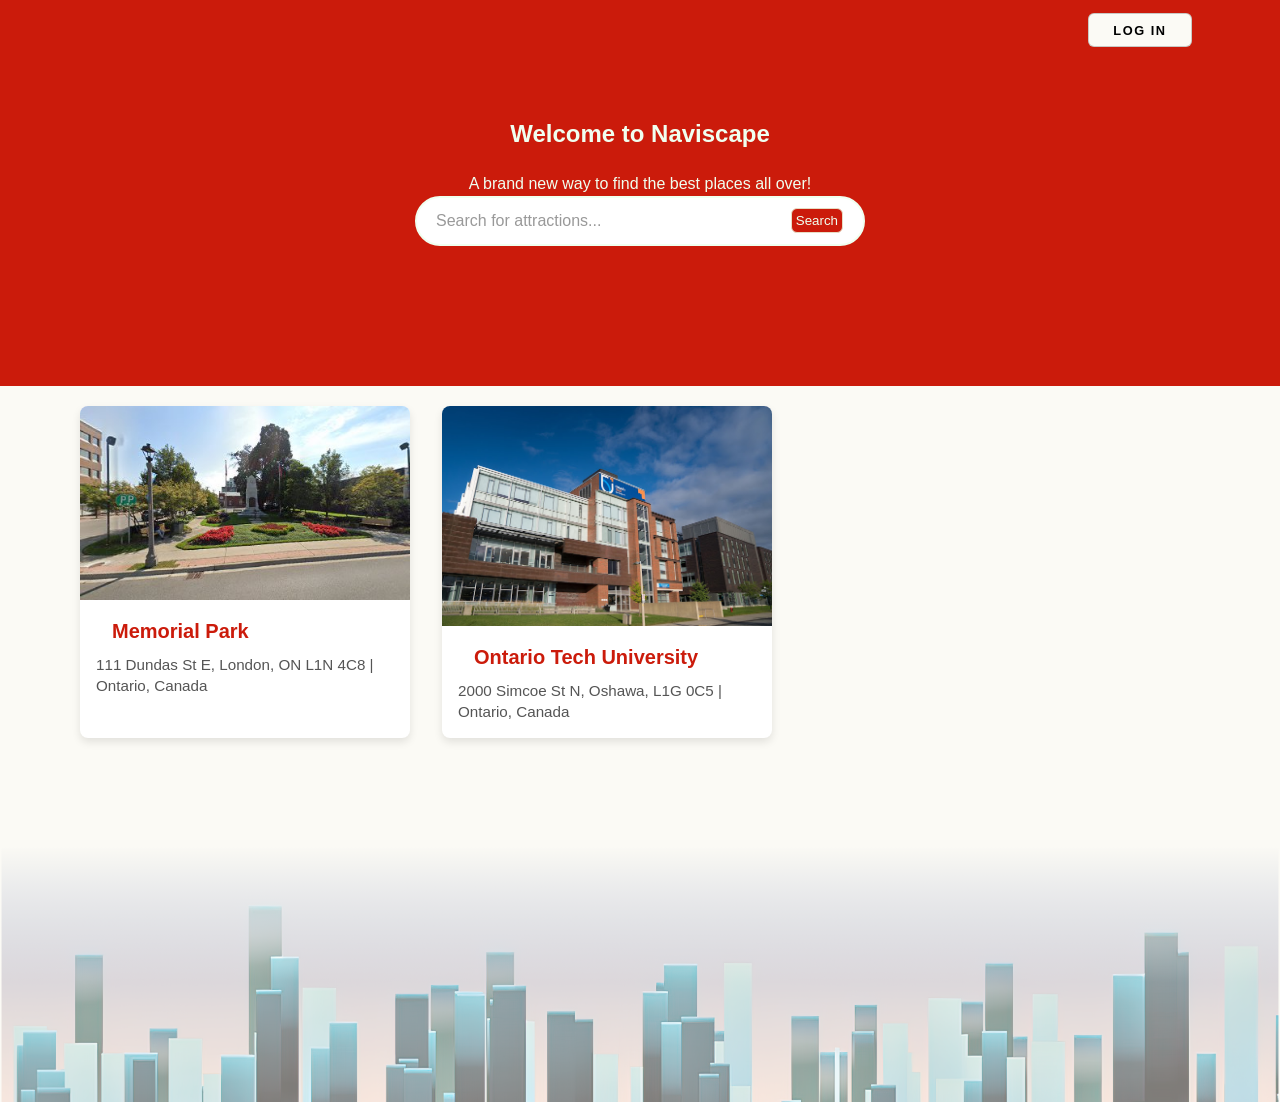
<file: src/html/index.html>
<!DOCTYPE html>
<html lang="en">
    <head>
        <meta charset="UTF-8">
        <meta name="viewport" content="width=device-width, initial-scale=1.0">
        <title>Naviscape - Home</title>
        <!-- <link rel="stylesheet" href="../styles/index-style.css"> -->
         <link rel="stylesheet" href="../styles/index-style.css">
    </head>
    <body>
        <!-- Website header -->
        <header class="site-header">
            <nav id="site-navigation" class="site-navigation" aria-label="Main navigation">
                <a class="button-login" href=login-page.html aria-hidden="true">Log In</a>
            </nav>
        </header>

        <main id="top">
            <section class="hero">
                <div class="hero-content">
                    <h1>Welcome to Naviscape</h1>
                    <p>A brand new way to find the best places all over!</p>
                    <form class="search-content" action="/search" method="get">
                        <input type="search" class="search-input" name="q" placeholder="Search for attractions..." aria-label="Search for attractions">
                        <button type="submit" class="search-button">Search</button>
                    </form>
                </div>
            </section>
            <section class="display-card">
                <div class="card">
                    <img src="../../images/MemorialPark.jpg" alt="Attraction 1" class="card-image">
                    <div class="card-content">
                        <h3 class="card-title">
                            <a href="static-details2.html" class="card-link">Memorial Park</a>
                        </h3>
                        <p class="card-text">
                            111 Dundas St E, London, ON L1N 4C8 | Ontario, Canada
                        </p>
                    </div>
                </div>
                <div class="card">
                    <img src="../../images/OnTech.jpg" alt="Attraction 2" class="card-image">
                    <div class="card-content">
                        <h3 class="card-title">
                            <a href="static-details1.html" class="card-link">Ontario Tech University</a>
                        </h3>
                        <p class="card-text">
                            2000 Simcoe St N, Oshawa, L1G 0C5 | Ontario, Canada
                        </p>
                    </div>
                </div>
            </section>
            
            <div class="bottom-city-fader">
                <img src="../../images/city-background.png" alt="City Skyline Background" class="faded-city-img">
            </div>
        </main>
    </body>
</html>
</file>
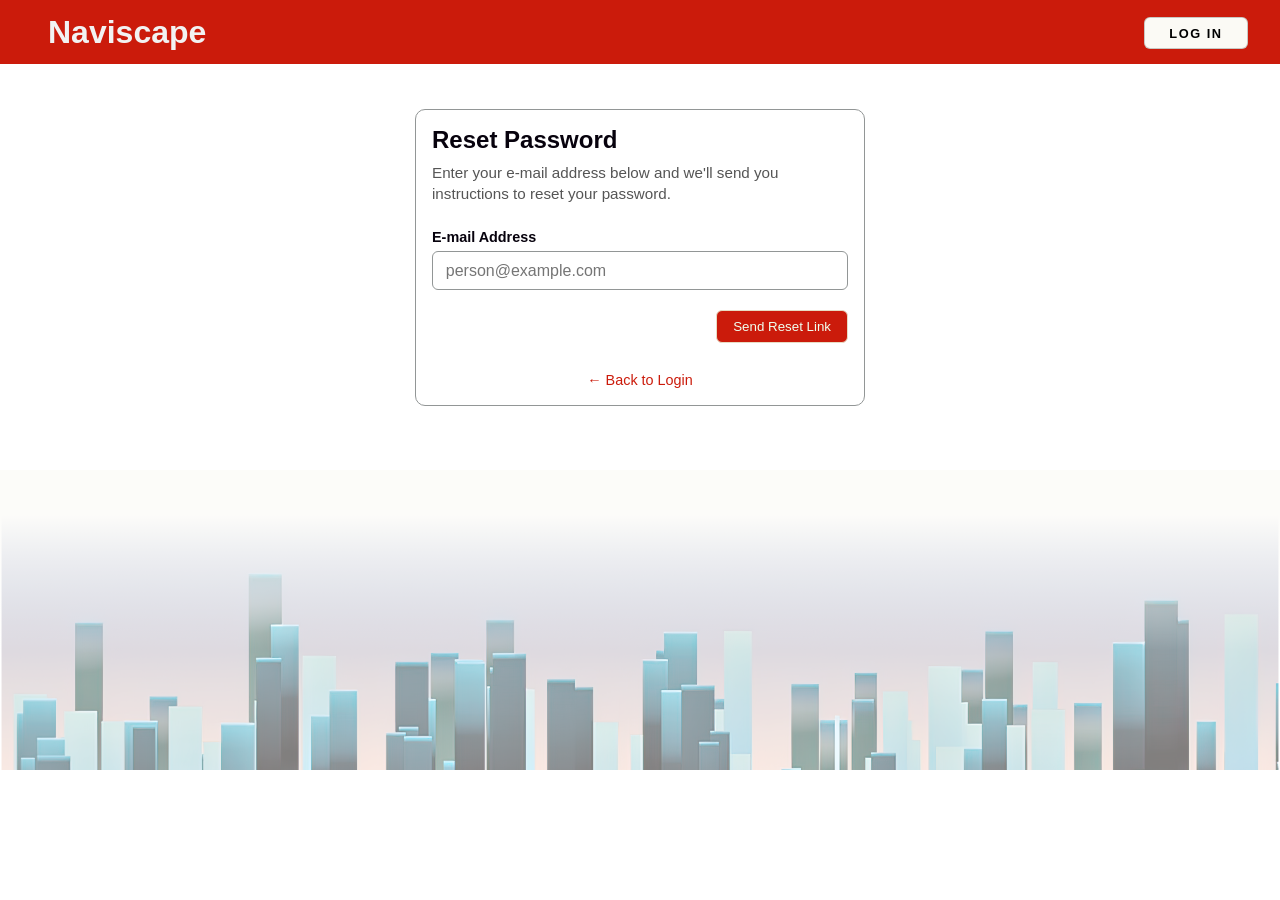
<file: src/html/forgot-password.html>
<!DOCTYPE html>
<html lang="en">
    <head>
        <meta charset="UTF-8">
        <meta name="viewport" content="width=device-width, initial-scale=1.0">
        <title>Naviscape - Forgot Password</title>
        <link rel="stylesheet" href="../styles/style.css"/>         <!-- general website styling -->
        <link rel="stylesheet" href="../styles/login-styles.css">   <!-- page-specific login styles -->
    </head>
    <body>
        <!-- Website header -->
        <header class="site-header">
            <a class="website-brand" href="index.html">Naviscape</a>
            <nav id="site-navigation" class="site-navigation" aria-label="Main navigation">
                <a class="button-login" href=login-page.html aria-hidden="true">Log In</a>
            </nav>
        </header>

        <main>
            <div class="item-detail-body auth-container">
                <section class="auth-header">
                    <h1>Reset Password</h1>
                    <p>Enter your e-mail address below and we'll send you instructions to reset your password.</p>
                </section>

                <form class="auth-form" action="#" method="post">
                    <div class="form-group">
                        <label for="Email">E-mail Address</label>
                        <input type="email"
                               id="email"
                               name="email"
                               placeholder="person@example.com"
                               required
                        >
                    </div>

                    <button type="submit" class="auth-button">Send Reset Link</button>

                    <div class="auth-footer">
                        <a href="login-page.html" class="back-link">
                            &larr; Back to Login
                        </a>
                    </div>
                </form>
            </div>

            <div class="bottom-city-fader">
                <img src="../../images/city-background.png" alt="City Skyline Background" class="faded-city-img">
            </div>
        </main>
    </body>
</html>
</file>
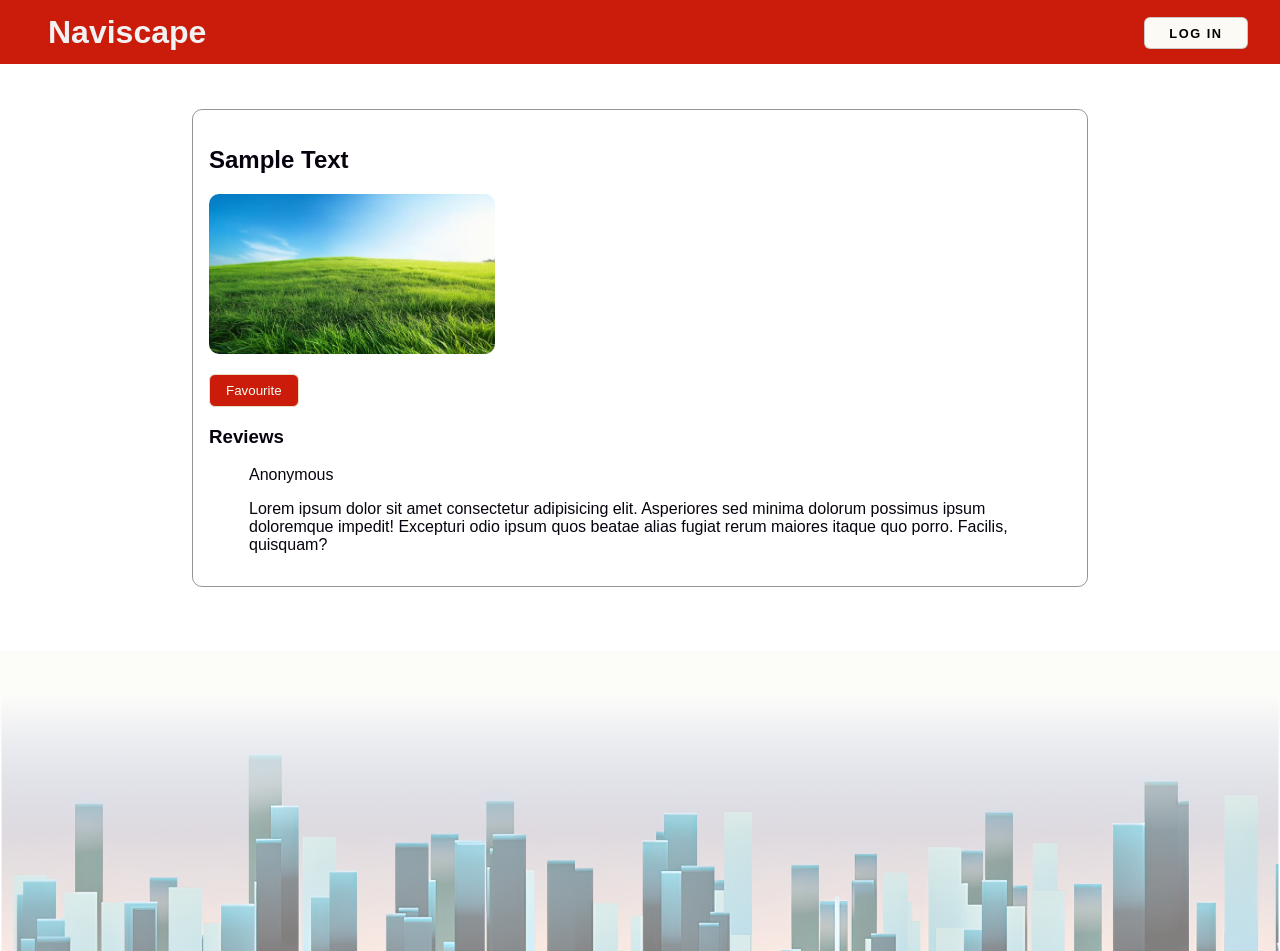
<file: src/html/item-details.html>
<!DOCTYPE html>
<html lang="en">
    <head>
        <meta charset="UTF-8">
        <meta name="viewport" content="width=device-width, initial-scale=1.0">
        <title>Naviscape - Item Details Template</title>
        <link rel="stylesheet" href="../styles/style.css"/>
    </head>
    <body>
        <!-- Website header -->
        <header class="site-header">
            <a class="website-brand" href="index.html">Naviscape</a>
            <nav id="site-navigation" class="site-navigation" aria-label="Main navigation">
                <a class="button-login" href=login-page.html aria-hidden="true">Log In</a>
            </nav>
        </header>

        <main>
            <div class="item-detail-body">

                <section class="attraction-details">
                    <!-- Name of Attraction -->
                    <h1 class="attraction-name">Sample Text</h1>

                    <!-- Image of Attraction -->
                    <img src="../../images/grass-field.jpg" alt="image showing a grassy landscape">

                    <article class="location-details">
                        <!-- Location address -->
                        <p></p>
                        <!--Plus Code  -->
                        <p></p>
                        <!-- Additional information -->
                        <p></p>
                    </article>
                    <button>Favourite</button>
                </section>
                
                <!-- Reviews list -->
                <section class="review">
                <h3>Reviews</h3>
                <ul class="review-list">
                    <li>
                        <article>
                            <!-- User -->
                            <p>Anonymous</p>
                            <!-- Review -->
                            <p>Lorem ipsum dolor sit amet consectetur adipisicing elit. Asperiores sed minima dolorum possimus ipsum doloremque impedit! Excepturi odio ipsum quos beatae alias fugiat rerum maiores itaque quo porro. Facilis, quisquam?</p>
                        </article>
                    </li>
                </ul>
                </section>
            </div>
            
            <div class="bottom-city-fader">
                <img src="../../images/city-background.png" alt="City Skyline Background" class="faded-city-img">
            </div>
        </main>
    </body>
</html>
</file>
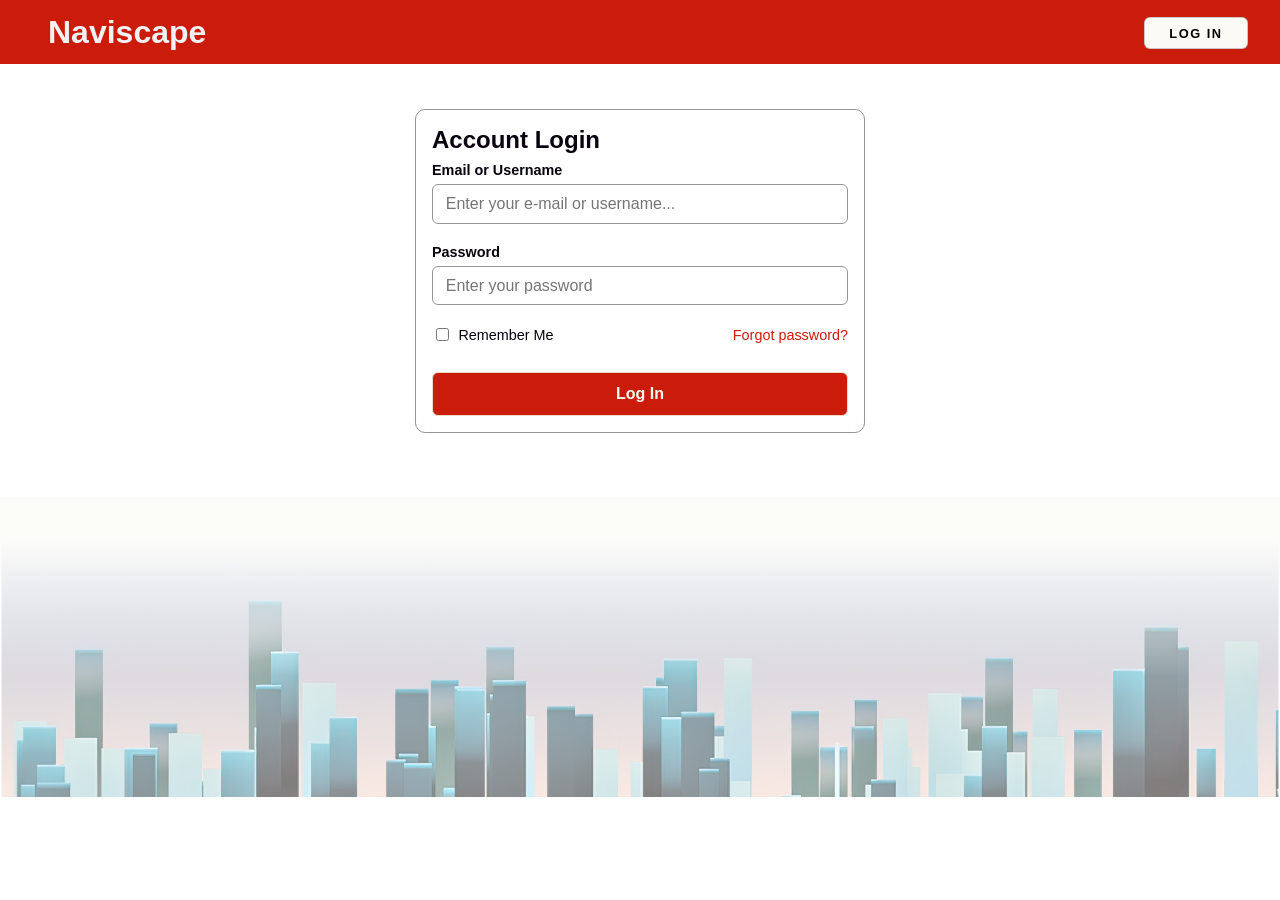
<file: src/html/login-page.html>
<!DOCTYPE html>
<html lang="en">
    <head>
        <meta charset="UTF-8">
        <meta name="viewport" content="width=device-width, initial-scale=1.0">
        <title>Naviscape - Login</title>
        <link rel="stylesheet" href="../styles/style.css"/>         <!-- general website styling -->
        <link rel="stylesheet" href="../styles/login-styles.css">   <!-- page-specific login styles -->
    </head>
    <body>
        <!-- Website header -->
        <header class="site-header">
            <a class="website-brand" href="index.html">Naviscape</a>
            <nav id="site-navigation" class="site-navigation" aria-label="Main navigation">
                <a class="button-login" href=login-page.html aria-hidden="true">Log In</a>
            </nav>
        </header>

        <main>
            <div class="item-detail-body login-container">
                <section class="login-header">
                    <h1>Account Login</h1>
                </section>

                <form class="login-form" action="#" method="post">
                    <div class="form-group">
                        <label for="username">Email or Username</label>
                        <input type="text" id="username" name="username" placeholder="Enter your e-mail or username..." required>
                    </div>

                    <div class="form-group">
                        <label for="password">Password</label>
                        <input type="password" id="password" name="password" placeholder="Enter your password" required>
                    </div>

                    <div class="form-options">
                        <label class="remember-me">
                            <input type="checkbox" name="remember">
                            <span>Remember Me</span>
                        </label>
                        <a href="./forgot-password.html" class="forgot-password">Forgot password?</a>
                    </div>

                    <button type="submit" class="login-button">Log In</button>
                </form>
            </div>

            <div class="bottom-city-fader">
                <img src="../../images/city-background.png" alt="City Skyline Background" class="faded-city-img">
            </div>
        </main>
    </body>
</html>
</file>
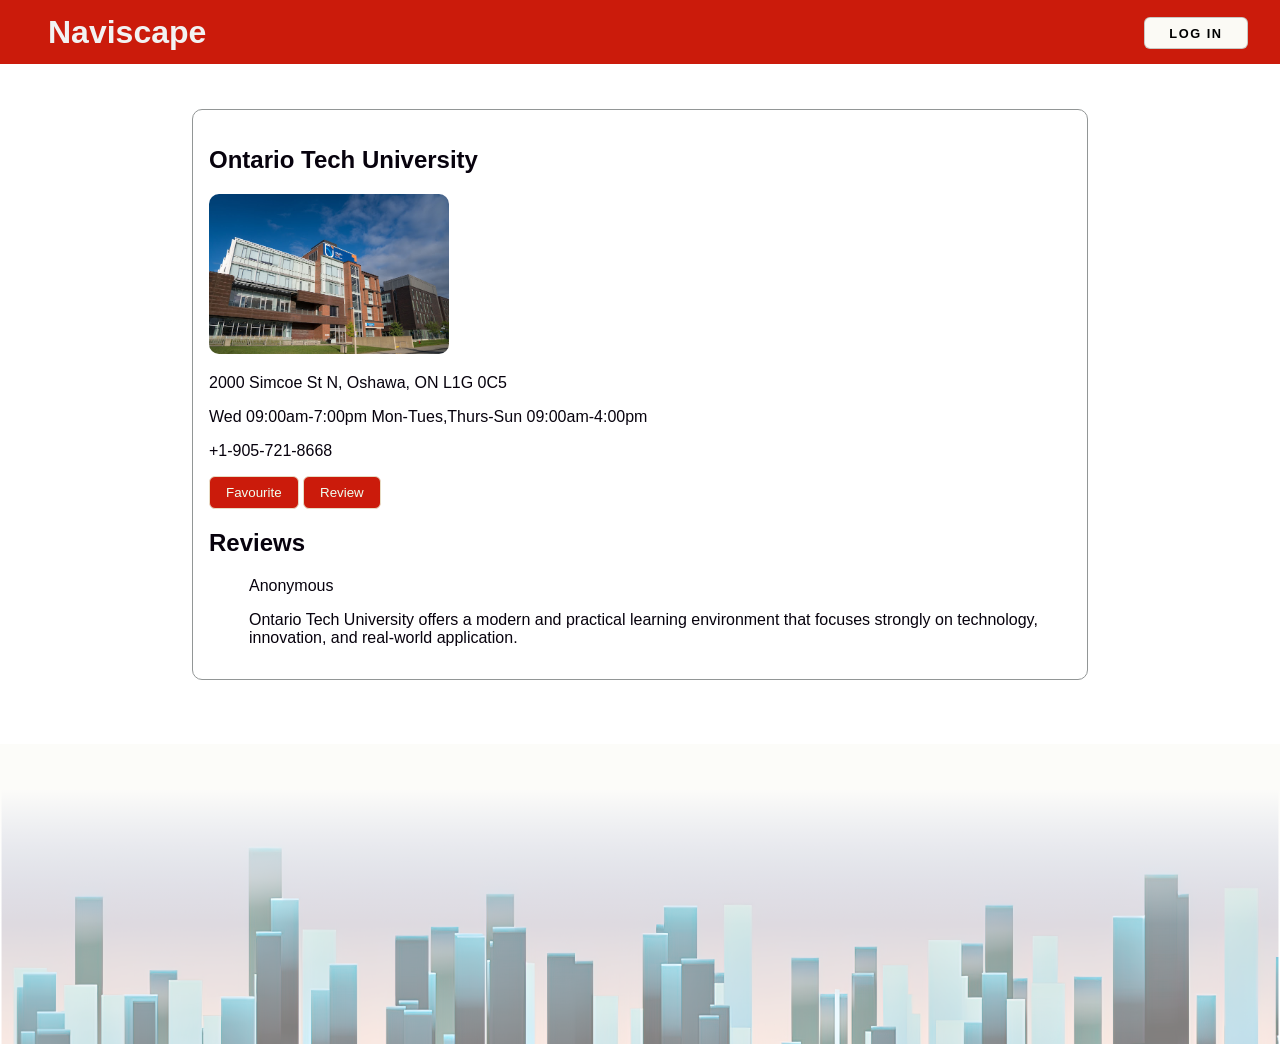
<file: src/html/static-details1.html>
<!DOCTYPE html>
<html lang="en">
    <head>
        <meta charset="UTF-8">
        <meta name="viewport" content="width=device-width, initial-scale=1.0">
        <title>Naviscape</title>
        <link rel="stylesheet" href="../styles/style.css">
    </head>
    <body>
        <!-- Website header -->
        <header class="site-header">
            <a class="website-brand" href="index.html">Naviscape</a>
            <nav id="site-navigation" class="site-navigation" aria-label="Main navigation">
                <a class="button-login" href=login-page.html aria-hidden="true">Log In</a>
            </nav>
        </header>

        <main>
            <div class="item-detail-body">

                <section class="attraction-details">
                    <!-- Name of Attraction -->
                    <h1 class="attraction-name">Ontario Tech University</h1>

                    <!-- Image of Attraction -->
                    <img src="../../images/OnTech.jpg" alt="image showing a building in ontario tech university">

                    <article class="location-details">
                        <!-- Location address -->
                        <p>2000 Simcoe St N, Oshawa, ON L1G 0C5</p>
                        <!-- Additional information -->
                        <p>Wed 09:00am-7:00pm Mon-Tues,Thurs-Sun 09:00am-4:00pm</p>
                        <p>+1-905-721-8668</p>
                    </article>
                    <div>
                        <button class="favourite-button">Favourite</button>
                        <button class="review">Review</button>
                    </div>
                </section>
                
                <!-- Reviews list -->
                <section class="review">
                <h2>Reviews</h2>
                <ul class="review-list">
                    <li>
                        <article>
                            <!-- User -->
                            <p>Anonymous</p>
                            <!-- Review -->
                            <p>Ontario Tech University offers a modern and practical learning environment that focuses strongly on technology, innovation, and real-world application.</p>
                        </article>
                    </li>
                </ul>
                </section>
            </div>

            <div class="bottom-city-fader">
                <img src="../../images/city-background.png" alt="City Skyline Background" class="faded-city-img">
            </div>
        </main>
    </body>
</html>
</file>
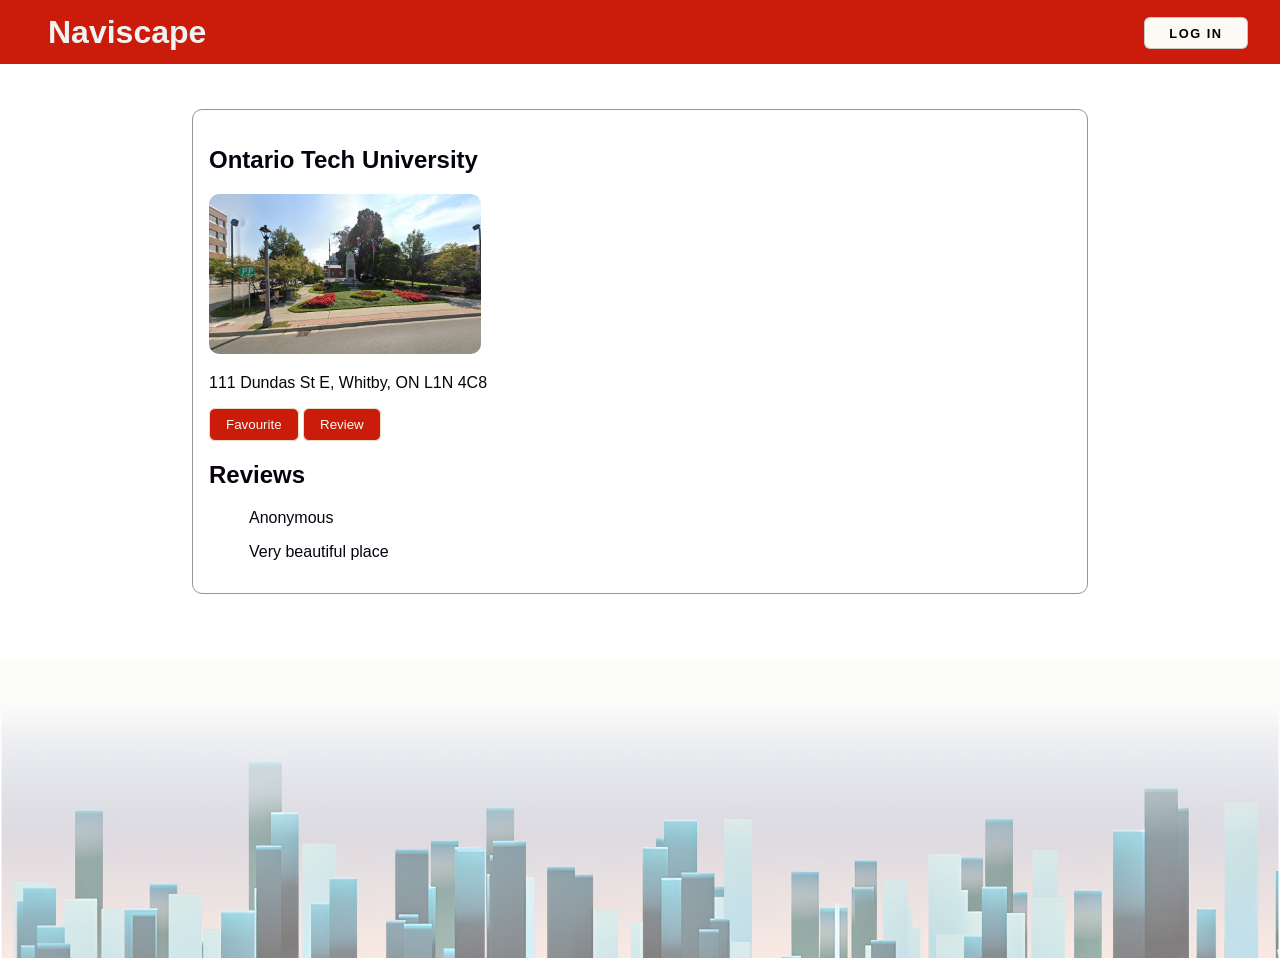
<file: src/html/static-details2.html>
<!DOCTYPE html>
<html lang="en">
    <head>
        <meta charset="UTF-8">
        <meta name="viewport" content="width=device-width, initial-scale=1.0">
        <title>Naviscape</title>
        <link rel="stylesheet" href="../styles/style.css">
    </head>
    <body>
        <!-- Website header -->
        <header class="site-header">
            <a class="website-brand" href="index.html">Naviscape</a>
            <nav id="site-navigation" class="site-navigation" aria-label="Main navigation">
                <a class="button-login" href=login-page.html aria-hidden="true">Log In</a>
            </nav>
        </header>

        <main>
            <div class="item-detail-body">

                <section class="attraction-details">
                    <!-- Name of Attraction -->
                    <h1 class="attraction-name">Ontario Tech University</h1>

                    <!-- Image of Attraction -->
                    <img src="../../images/MemorialPark.jpg" alt="image showing a building in ontario tech university">

                    <article class="location-details">
                        <!-- Location address -->
                        <p>111 Dundas St E, Whitby, ON L1N 4C8</p>
                        <!-- Additional information -->
                    </article>
                    <div>
                        <button class="favourite-button">Favourite</button>
                        <button class="review">Review</button>
                    </div>
                </section>
                
                <!-- Reviews list -->
                <section class="review">
                <h2>Reviews</h2>
                <ul class="review-list">
                    <li>
                        <article>
                            <!-- User -->
                            <p>Anonymous</p>
                            <!-- Review -->
                            <p>Very beautiful place</p>
                        </article>
                    </li>
                </ul>
                </section>
            </div>

            <div class="bottom-city-fader">
                <img src="../../images/city-background.png" alt="City Skyline Background" class="faded-city-img">
            </div>
        </main>
    </body>
</html>
</file>
<file: src/styles/index-style.css>
:root {
    --main-theme-color: #cb1b0b;    
    --text-header-color: #F0FFF0;   
}

* {box-sizing: border-box;}

html{
    scroll-behavior: smooth;
    overflow-x: hidden;
}

body{
    margin: 0;
    width: 100%;
    max-width: 100%;
    color: #1c2a26;
    font-family: 'Ariel', sans-serif;
    line-height: 1.5;
    background: #fbfaf5;
}

a{
    text-decoration: none;
    color: var(--text-header-color);
    padding: 1rem;
    align-items: center;
}

.site-header {
	position: absolute;
	top: -1rem;
	width: 100%;
	display: flex;
	align-items: center;
    justify-content: left;
	padding: 1.25rem clamp(1.25rem, 5vw, 5rem);
	color: #000000;
    /* background: var(--main-theme-color); */
}

.site-header::before {
    content: "";
    position: absolute;
    z-index: -1;
    inset: 0 0 -20rem;
    background: var(--main-theme-color);
    pointer-events: none;
}

.card {
    width: 330px;
    height: auto;
    background-color: #ffffff;
    border-radius: 8px;
    box-shadow: 0 4px 8px rgba(0, 0, 0, 0.1);
    overflow: hidden;
    font-family: Arial, sans-serif;
    position: relative;
    transition: transform 0.3s ease, box-shadow 0.3s ease;
}

.logo { display: flex; align-items: center; gap: 0.7rem; text-decoration: none; font-size: 1.4rem; line-height: 1.05; letter-spacing: 0.03em; }
.logo small { font-size: 0.7em; opacity: 0.8; }
.logo-image { display: block; width: 8.5rem; height: 7.5rem; object-fit: contain; }
.site-navigation { display: flex; flex: 1; gap: clamp(1rem, 1.5vw, 2.75rem); font: 0.8rem Arial, sans-serif; text-transform: uppercase; letter-spacing: 0.12em; }
.site-navigation a { transform: translateY(1px); text-decoration: none; color: var(--text-header-color); font-weight: 600; }
/* .site-navigation a:hover, .site-nav a:focus-visible { text-decoration: underline; text-underline-offset: 0.4rem; } */
.menu-toggle { display: none; }
/* .button-login { display: inline-flex; gap: 1.7rem; align-items: center; padding: .85rem 1.2rem; text-decoration: none; font: .7rem Arial, sans-serif; letter-spacing: .13em; text-transform: uppercase; border: 1px solid;} */
.site-navigation .button-login {display: flex; justify-content: center; margin-left: auto; margin-top: auto; border-radius: 6px; background: #fbfaf5; width: 6.5rem; height: 1.5rem; border-color: (rgba(0 ,0 ,0 , 0.2)); color: #000000; }

.hero-content { display: flex; flex-direction: column; justify-content: center; align-items: center; text-align: center; padding: 0 1.25rem; margin-top: 6rem; color: var(--text-header-color); }
.hero-content p { margin: 0; }

.search-content { display: flex; align-items: center; max-width: 450px; width: 100%; border: 2px solid var(--text-header-color); border-radius: 50px; padding: 4px; background-color: #ffffff; transition: all 0.3s ease-in-out; }
.search-input { flex: 1; border: none; outline: none; padding: 10px 15px; font-size: 16px; color: #333333; background: transparent;}
.search-input::placeholder { color: #999999; }
/* .search-button { display: flex; align-items: center; justify-content: center; background-color: var(--main-theme-color); color: white; border: none; border-radius: 6px; width: 40px; height: 40px; cursor: pointer; transition: background-color 0.3s ease-in-out; padding-left: 10rem;} */

.display-card { padding-top: 10rem; padding-left: 5rem; display: grid; grid-template-columns: repeat(2, 330px); gap: 2rem;}
.card-image { width: 100%; display: block; }
.card-content { padding: 1rem; }
.card-title{ margin: 0 0 0.5rem; font-size: 1.25rem; }
.card-text { margin:0; color: #555; font-size: 0.95rem; line-height: 1.4; }
.card-link { color: var(--main-theme-color); text-decoration: none; }
.card-link::after { content: ""; position: absolute; top: 0; right: 0; bottom: 0; left: 0; z-index: 1;}
.card:hover { transform: translateY(-5px); box-shadow: 0 8px 16px rgba(0, 0, 0, 0.2); cursor: pointer; }
.card:focus-within { outline: 2px solid var(--main-theme-color); outline-offset: 4px; }

button{
    padding: 0.25rem 0.25rem;
    border: 1px solid #e7dcc4;
    border-radius: 6px;
    background: var(--main-theme-color);
    color: #F0FFF0;
    cursor: pointer;
    margin-left: auto;
    margin-right: 1rem;
}

.site-navigation .button-login {
    display: flex; 
    justify-content: center; 
    align-items: center;
    margin-left: auto;
    margin-top: 0.5rem;
    margin-right: 1.5rem;      
    border-radius: 6px;
    background: #fbfaf5;
    width: 6.5rem;
    height: 2rem;
    border: 1px solid rgba(0, 0, 0, 0.2); 
    color: #000000; 
}

.bottom-city-fader {
    position: relative;
    width: 100%;
    height: 300px;
    margin-top: 4rem;
    overflow: hidden;
    opacity: 0.5;
}

.faded-city-img {
    width: 100%;
    height: 100%;
    object-fit: cover;
    object-position: top;
}

.bottom-city-fader::after {
    content: "";
    position: absolute;
    top: 0;
    left: 0;
    width: 100%;
    height: 100%;
    background: linear-gradient(
        to bottom, 
        #fbfaf5 0%,
        #fbfaf5 15%, 
        rgba(251, 250, 245, 0) 60% 
    );
    pointer-events: none;
}
</file>
<file: src/styles/style.css>
:root {
    --main-theme-color: #cb1b0b;           /* background color for website head*/
    --text-header-color: #F0FFF0;   /* text color for website header*/
    --header-font-size: 2rem;          /* Font size for Website Header*/

    --body-text-color: #07020D;
    --body-border-color: #929696;

    --img-detail-size: 20vh;
}

* {
  box-sizing: border-box;
}

body {
  margin: 0;
  font-family: "Segoe UI", Tahoma, Arial, sans-serif;
  color: #222;
}

.site-header{
    display: flex;
    flex-wrap: wrap;
    background-color: var(--main-theme-color);

    padding: .5rem;
    padding-left: 3rem;

    justify-content: left;
    align-items: center;
}

.website-brand{
    display: flex;
    justify-content: center;
    align-items: center;

    color: #f2f2f2; 
    font-weight: bold;
    font-size: var(--header-font-size);
    text-decoration: none;
}

.item-detail-body{
    display: flex;
    flex-wrap: wrap;
    flex-direction: column; 

    margin-top: 5vh;
    margin-left: 15vw;
    margin-right: 15vw;

    padding: 1rem;
    border: var(--body-border-color) solid 1px;
    border-radius: 10px;
    color: var(--body-text-color); 
}

.attraction-details img{
    width: auto;
    height: 10rem;
    border-radius: 10px;
}


.review-list{
    list-style: none;

}

button{
    padding: 0.5rem 1rem;
    border: 1px solid #e7dcc4;
    border-radius: 6px;
    background: var(--main-theme-color);
    color: #F0FFF0;
    cursor: pointer;
    margin-left: auto;
}

.site-navigation { display: flex; flex: 1; gap: clamp(1rem, 1.5vw, 2.75rem); font: 0.8rem Arial, sans-serif; text-transform: uppercase; letter-spacing: 0.12em; }
.site-navigation a { transform: translateY(1px); text-decoration: none; color: var(--text-header-color); font-weight: 600; }

.site-navigation .button-login {
    display: flex; 
    justify-content: center; 
    align-items: center;
    margin-left: auto;
    margin-top: 0.5rem;
    margin-right: 1.5rem;
    margin-bottom: 0.5rem;   
    border-radius: 6px;
    background: #fbfaf5;
    width: 6.5rem;
    height: 2rem;
    border: 1px solid rgba(0, 0, 0, 0.2); 
    color: #000000; 
}

.bottom-city-fader {
    position: relative;
    width: 100%;
    height: 300px;
    margin-top: 4rem;
    overflow: hidden;
    opacity: 0.5;
}

.faded-city-img {
    width: 100%;
    height: 100%;
    object-fit: cover;
    object-position: top;
}

.bottom-city-fader::after {
    content: "";
    position: absolute;
    top: 0;
    left: 0;
    width: 100%;
    height: 100%;
    background: linear-gradient(
        to bottom, 
        #fbfaf5 0%,
        #fbfaf5 15%, 
        rgba(251, 250, 245, 0) 60% 
    );
    pointer-events: none;
}
</file>
<file: src/styles/login-styles.css>
/* login-page.html */

.login-container {
    flex-direction: column;
    max-width: 450px;
    margin-left: auto;
    margin-right: auto;
}

.login-header h1 {
    margin-top: 0;
    margin-bottom: 0.5rem;
}

.login-header p {
    margin-top: 0;
    margin-bottom: 1.5rem;
    color: #666;
    font-size: 0.95rem;
}

.login-form {
    display: flex;
    flex-direction: column;
    gap: 1.25rem;
    width: 100%;
}

.form-group {
    display: flex;
    flex-direction: column;
    gap: 0.4rem;
}

.form-group label {
    font-weight: 600;
    font-size: 0.9rem;
}

.form-group input {
    padding: 0.6rem 0.8rem;
    border: 1px solid var(--body-border-color);
    border-radius: 6px;
    font-size: 1rem;
    font-family: inherit;
    outline: none;
    transition: border-color 0.2s ease, box-shadow 0.2s ease;
}

.form-group input:focus {
    border-color: var(--main-theme-color);
    box-shadow: 0 0 0 3px rgba(203, 27, 11, 0.15);
}

.form-options {
    display: flex;
    justify-content: space-between;
    align-items: center;
    font-size: 0.9rem;
}

.remember-me {
    display: flex;
    align-items: center;
    gap: 0.4rem;
    cursor: pointer;
}

.forgot-password {
    color: var(--main-theme-color);
    text-decoration: none;
    font-weight: 500;
}

.forgot-password:hover {
    text-decoration: underline;
}

.login-button {
    width: 100%;
    margin-top: 0.5rem;
    padding: 0.75rem;
    font-size: 1rem;
    font-weight: bold;
    border-radius: 6px;
    transition: background-color 0.2s ease;
}

.login-button:hover {
    background-color: #a31508;
}

/* forgot-password.html */

.auth-container {
    flex-direction: column;
    max-width: 450px;
    margin-left: auto;
    margin-right: auto;
}

.auth-header h1 {
    margin-top: 0;
    margin-bottom: 0.5rem;
}

.auth-header p {
    margin-top: 0;
    margin-bottom: 1.5rem;
    color: #555;
    font-size: 0.95rem;
    line-height: 1.4;
}

.auth-form {
    display: flex;
    flex-direction: column;
    gap: 1.25rem;
    width: 100%;
}

.auth-footer {
    text-align: center;
    margin-top: 0.5rem;
}

.back-link {
    color: var(--main-theme-color);
    text-decoration: none;
    font-size: 0.9rem;
    font-weight: 500;
}

.back-link:hover {
    text-decoration: underline;
}
</file>
